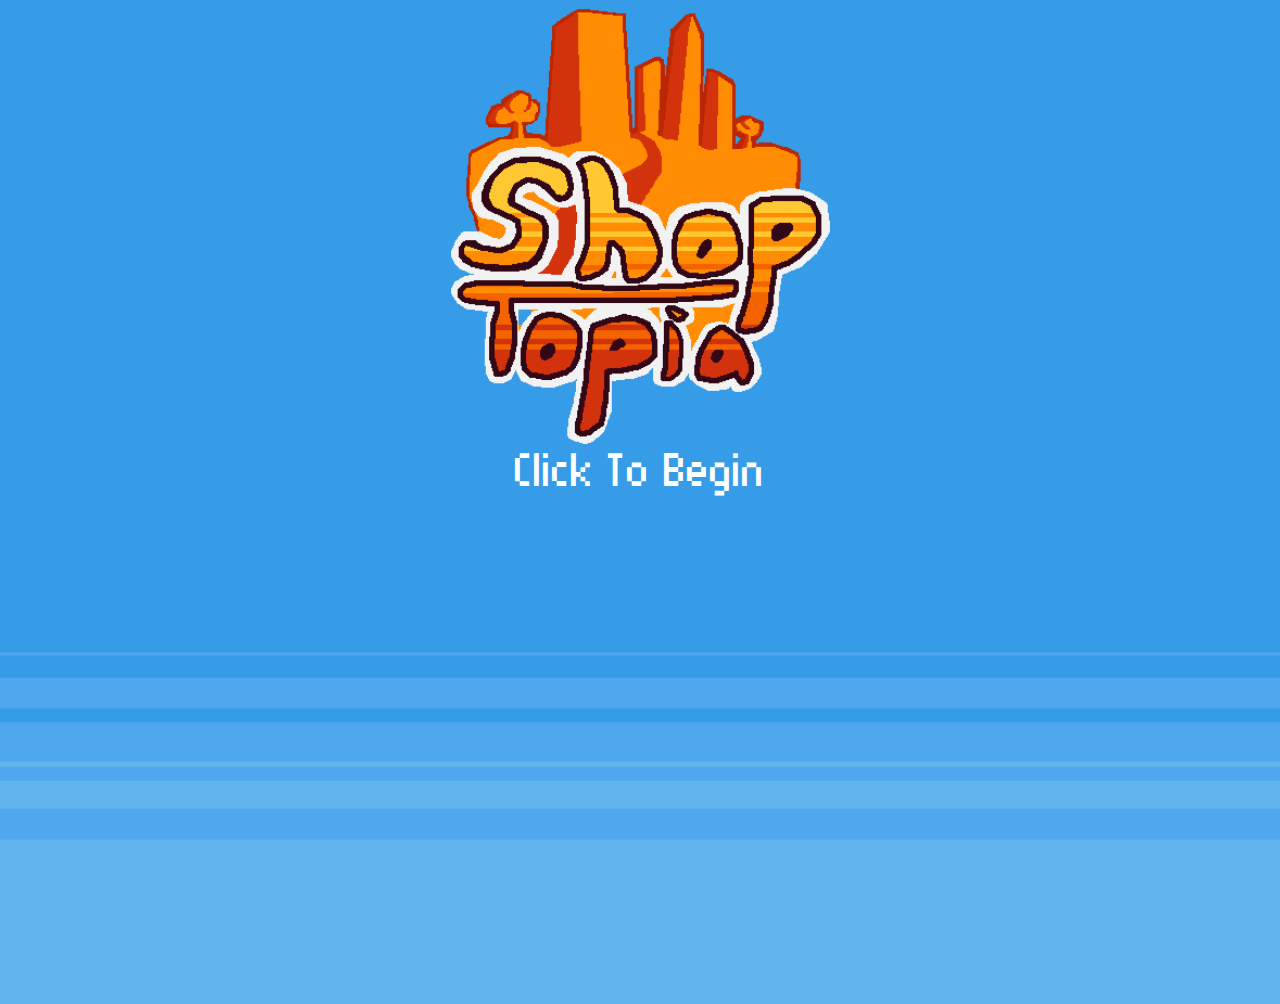
<file: index.html>
<!DOCTYPE html>
<html>

<head>
	<meta charset="utf-8">
	<meta name="viewport" content="width=device-width">
	<title>Shoptopia</title>
	<link href="https://cdn.jsdelivr.net/npm/bootstrap@5.0.0-beta2/dist/css/bootstrap.min.css" rel="stylesheet" integrity="sha384-BmbxuPwQa2lc/FVzBcNJ7UAyJxM6wuqIj61tLrc4wSX0szH/Ev+nYRRuWlolflfl"
	 crossorigin="anonymous">
	<script src="https://ajax.googleapis.com/ajax/libs/jquery/3.2.1/jquery.min.js">
	</script>
	<link href="style.css" rel="stylesheet" type="text/css" />
</head>

<body class="backgroundimage">

  <!-- Music -->
  <audio id="music" autoplay loop>
		  <source src="./sounds/VideoGameTrapMusicDayDreamByHeatleyBros.mp3"> Your browser does not support the audio element.
	</audio>

	<section>

    <!-- Link To Main.Html -->
		<a class="home" href="main.html">

      <!-- Floating Animation -->
      <div class="separator2"></div>
			
      <!-- Centralize Content -->
			<div class="align">

        <!-- Logo Image -->
				<img class="logoimage" src="./images/logo.png" alt="Logo Image">
      </div>

      <!-- Centralize Content -->
      <div class="align">
        <div class="description">Click To Begin</div>
      </div>
      </a>

      <!-- Stretch The Background To Cover White Spaces -->
      <div class="backgroundexpander"></div>
    </section>

    <script src="./scripts/indexcode.js"></script>
    <script src="./scripts/music.js"></script>
  </body>
</html>
</file>
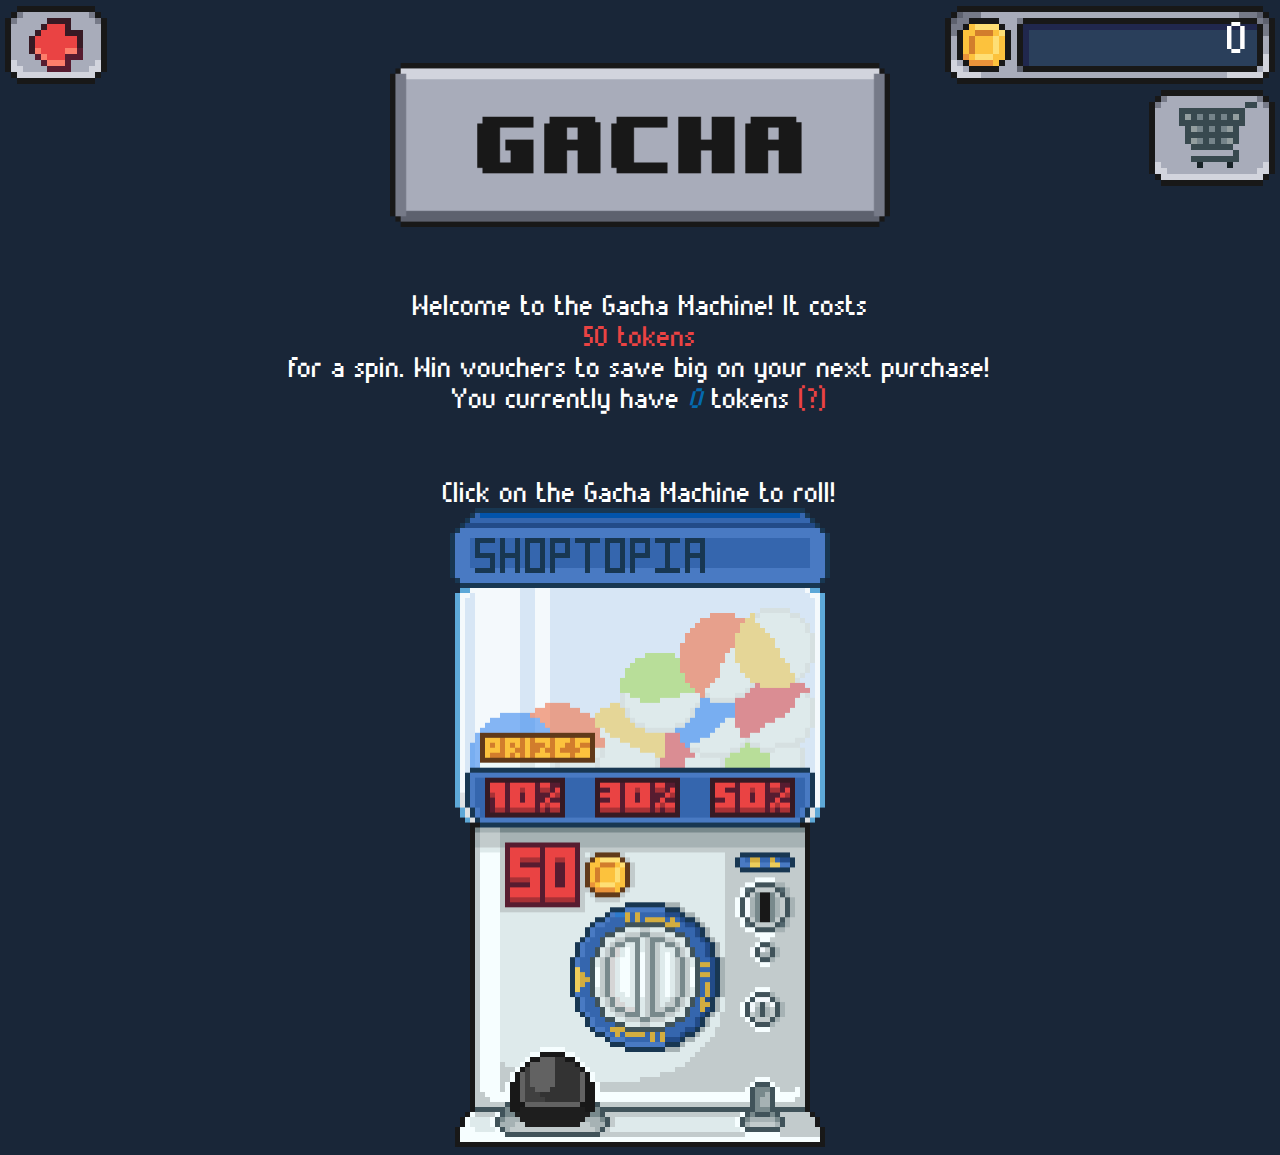
<file: gachapon.html>
<!DOCTYPE html>
<html>

<head>
	<meta charset="utf-8">
	<meta name="viewport" content="width=device-width">
	<title>Gacha</title>
	<link href="https://cdn.jsdelivr.net/npm/bootstrap@5.0.0-beta2/dist/css/bootstrap.min.css" rel="stylesheet" integrity="sha384-BmbxuPwQa2lc/FVzBcNJ7UAyJxM6wuqIj61tLrc4wSX0szH/Ev+nYRRuWlolflfl"
	 crossorigin="anonymous">
	<script src="https://ajax.googleapis.com/ajax/libs/jquery/3.2.1/jquery.min.js">
	</script>
	<link href="gachastyle.css" rel="stylesheet" type="text/css" />
  <link href="style.css" rel="stylesheet" type="text/css" />
</head>

<body class="backgroundcolor">

  <!-- Music -->
  <audio id="music" autoplay loop>
		  <source src="./sounds/VideoGameTrapMusicDayDreamByHeatleyBros.mp3"> Your browser does not support the audio element.
	</audio>

	<header>

    <!-- Spacer -->
    <div class="spacer"></div>

    <!-- Gacha Name Container -->
    <div class="gachatxtcontainer">
		<img class="gachanameimg" src="./images/gachaname.png" alt="Gacha Name">
    </div>

    <!-- Spacer -->
    <div class="spacer3"></div>
	</header>

	<section>
    <!-- Gacha Text -->
    <div class="gachatxt1">Welcome to the Gacha Machine! It costs <div class="gachatxt1highlight">50 tokens</div> for a spin. Win vouchers to save big on your next purchase!</div>

    <!-- Gacha Text + Pop Up Text -->
		<div class="gachatxt1">You currently have <i>x</i> tokens <div class="popup" onclick="Popup()">(?)
      <span class="popuptext" id="myPopup">Earn tokens by simply purchasing anything using our website! For every $1 spent you earn 1 token. So shop now!</span></div>
    </div>

    <!-- Spacer -->
    <div class="spacer3"></div>

    <div class="gachatxt1">Click on the Gacha Machine to roll!</div>

    <!-- Gacha Image Container -->
    <div class="gachatxtcontainer">
      <img id="Spin" class="gachamachineimg" src="./images/gachamachinebig.png" alt="Gacha Machine">
    </div>

  </section>

  <!-- Token Display -->
  <div class="tokencontainer">
    <img class="tokenimg" src="./images/tokenbig1.png" alt="Token Display">
    <div class="cointxt">x</div>
  </div>

  <!-- Cart Button Display -->
  <div class="cartbtncontainer">
    <img class="cartbtn" 
    onmouseover="this.src='./images/cartpressbig.png';"
    onmouseout="this.src='./images/cartbig.png';" onclick="location.href='./shoppingcart.html'"
    src="./images/cartbig.png" alt="Cart Button">
  </div>

  <!-- Back Button Display -->
  <div class="backcontainer">
    <img class="backimg" 
    onmouseover="this.src='./images/backpressbig.png';"
    onmouseout="this.src='./images/backbig.png';"
    onclick="goBack()" 
    src="./images/backbig.png" alt="Back Button">
  </div>

    <script src="./scripts/gachapon.js"></script>
    <script src="./scripts/maincode.js"></script>
    <script src="./scripts/music.js"></script>
  </body>
</file>
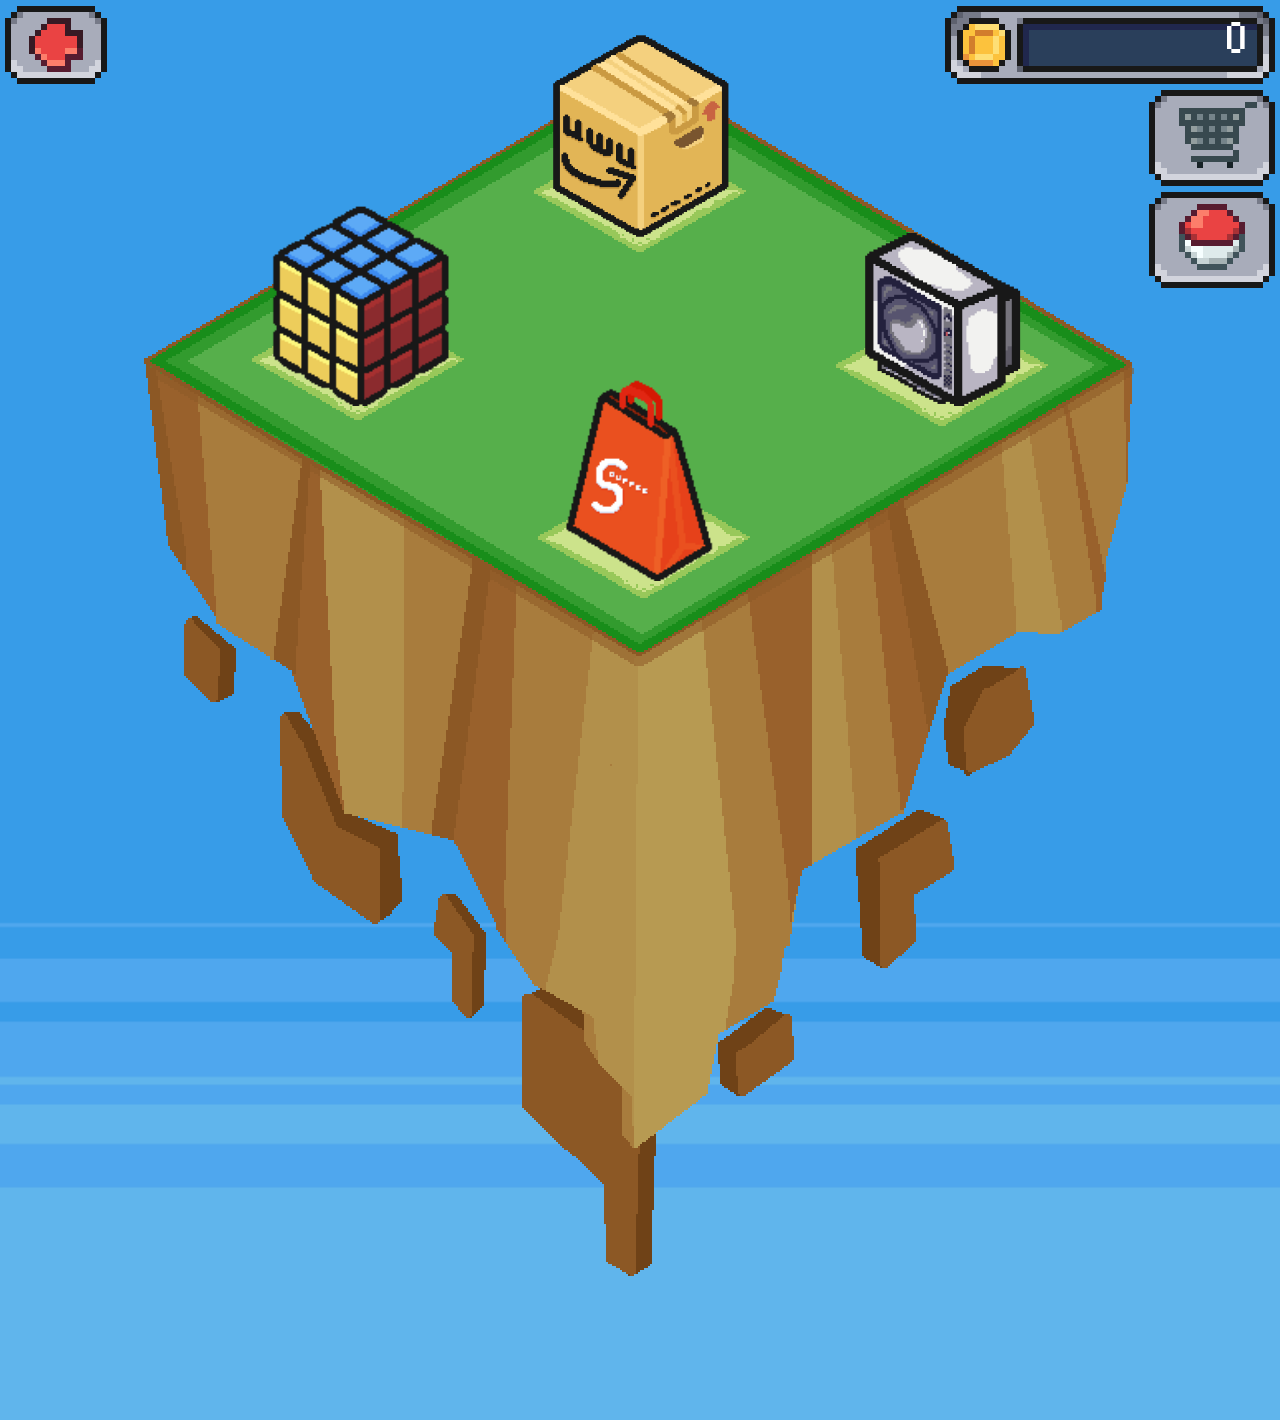
<file: main.html>
<!DOCTYPE html>
<html>

<head>
	<meta charset="utf-8">
	<meta name="viewport" content="width=device-width">
	<title>Island</title>
	<link href="https://cdn.jsdelivr.net/npm/bootstrap@5.0.0-beta2/dist/css/bootstrap.min.css" rel="stylesheet" integrity="sha384-BmbxuPwQa2lc/FVzBcNJ7UAyJxM6wuqIj61tLrc4wSX0szH/Ev+nYRRuWlolflfl"
	 crossorigin="anonymous">
	<link href="style.css" rel="stylesheet" type="text/css" />
	<script src="https://ajax.googleapis.com/ajax/libs/jquery/3.2.1/jquery.min.js">

	</script>
</head>

<body class="backgroundimage">

  <!-- Music -->
	<audio id="music" autoplay loop>
		<source src="./sounds/OtherworldMysteriousPensiveGameMusicByHeatleyBros.mp3"> Your browser does not support the audio element.
	</audio>

	<section>
    <!-- Floating Animation -->
		<div class="separator"></div>

    <!-- Centralized Content -->
		<div class="align">

      <!-- Island Container -->
			<div class="islandcontainer">

        <!-- Island Image -->
				<img class ="islandimg" src="./images/island.png" alt="Island Image">

          <!-- Uwuzon / Amazon -->
          <img class="uwuzon" src = "./images/uwuzon1.png" 
          onmouseover="this.src='./images/uwuzon2.png';"
          onmouseout="this.src='./images/uwuzon1.png';"
          onclick = "location.href='./chosenshop.html?shop=uwuzon'" alt="Uwuzon Image">

          <!-- Abay / Ebay -->
          <img class="abay" src = "./images/abay1.png" 
          onmouseover="this.src='./images/abay2.png';"
          onmouseout="this.src='./images/abay1.png';"
          onclick = "location.href='./chosenshop.html?shop=abay'" alt="Abay Image">

          <!-- Ladzada / Lazada -->
          <img class="ladzada" src = "./images/ladzada1.png"
          onmouseover="this.src='./images/ladzada2.png';"
          onmouseout="this.src='./images/ladzada1.png';"
          onclick = "location.href='./chosenshop.html?shop=ladzada'" alt="Ladzada Image">

          <!-- Souppee / Shopee -->
          <img class="souppee" src = "./images/souppee1.png" 
          onmouseover="this.src='./images/souppee2.png';"
          onmouseout="this.src='./images/souppee1.png';"
          onclick = "location.href='./chosenshop.html?shop=souppee'" alt="Souppee Image">
        </div>
      </div>

      <!-- Token Display -->
      <div class="tokencontainer">
        <img class="tokenimg" src="./images/tokenbig1.png" alt="Token Display">
        <div class="cointxt">x</div>
      </div>

      <!-- Cart Button Display -->
      <div class="cartbtncontainer">
        <img class="cartbtn" 
        onmouseover="this.src='./images/cartpressbig.png';"
        onmouseout="this.src='./images/cartbig.png';" onclick="location.href='./shoppingcart.html'"
        src="./images/cartbig.png" alt="Cart Button">
      </div>

      <!-- Back Button Display -->
      <div class="backcontainer">
        <img class="backimg" 
        onmouseover="this.src='./images/backpressbig.png';"
        onmouseout="this.src='./images/backbig.png';"
        onclick="goBack()" 
        src="./images/backbig.png" alt="Back Button">
      </div>
      
      <!-- Gacha Button Display -->
      <div class="gachacontainer">
        <img class="gachaimg"
        onmouseover="this.src='./images/gachapressbig.png';"
        onmouseout="this.src='./images/gachabig.png';"
        onclick= "location.href='./gachapon.html'"
        src="./images/gachabig.png" alt="Gacha Button">
      </div>

    </section>
    <script src="./scripts/maincode.js"></script>
    <script src="./scripts/music.js"></script>
  </body>
</file>
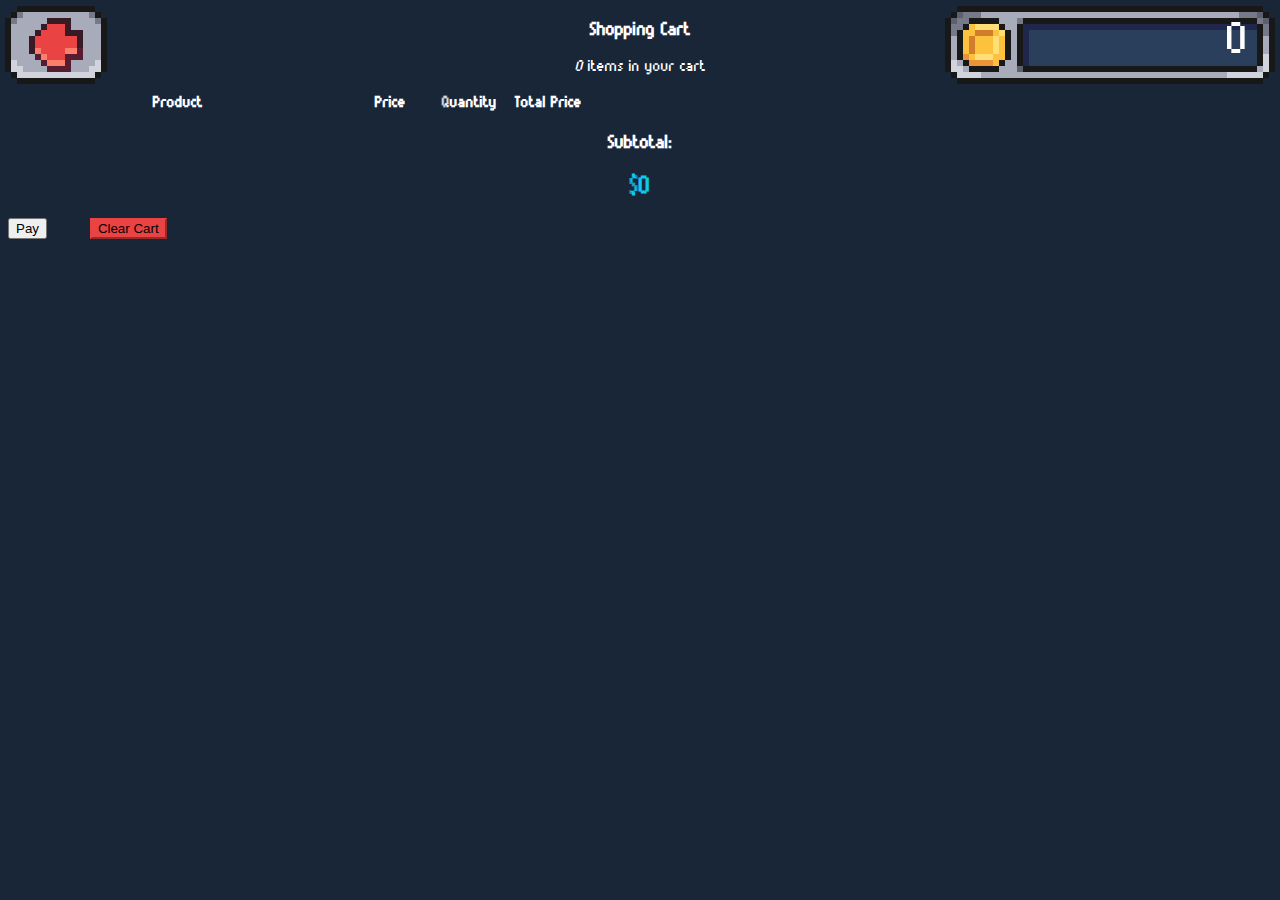
<file: shoppingcart.html>
<!DOCTYPE html>
<html>
  <head>
    <meta charset="utf-8">
    <meta name="viewport" content="width=device-width">
    <title>Cart</title>
    <link href="https://cdn.jsdelivr.net/npm/bootstrap@5.0.0-beta2/dist/css/bootstrap.min.css" rel="stylesheet" integrity="sha384-BmbxuPwQa2lc/FVzBcNJ7UAyJxM6wuqIj61tLrc4wSX0szH/Ev+nYRRuWlolflfl" crossorigin="anonymous">
     <script src="https://ajax.googleapis.com/ajax/libs/jquery/3.2.1/jquery.min.js"></script>
    <link href="style.css" rel="stylesheet" type="text/css" />
  </head>
  <body class="backgroundcolor">

    <!-- Music -->
    <audio id="music" autoplay loop>
		  <source src="./sounds/VideoGameTrapMusicDayDreamByHeatleyBros.mp3"> Your browser does not support the audio element.
	  </audio>

    <!-- Bootstrap -->
    <section class="pt-5 pb-5">

      <div class="container">

        <div class="row w-100">

          <div class="col-lg-12 col-md-12 col-12, cartfont">
            
            <!-- Header -->
            <h3 class="display-5 mb-2 text-center">Shopping Cart</h3>
            <p class="mb-5 text-center"><i class="totalItems text-info font-weight-bold">X</i> items in your cart</p>

            <!-- Table For Items In Cart -->
            <table id="shoppingCart" class="table table-condensed table-responsive, cartfont">
              <thead>
                <tr>
                    <th style="width:48%">Product</th>
                    <th style="width:12%">Price</th>
                    <th style="width:10%">Quantity</th>
                    <th style="width:12%">Total Price</th>
                </tr>
              </thead>
              <tbody class = "chosenItems"></tbody>
            </table>

            <!-- Subtotal Display -->
            <div class="float-right text-right">
              <h3 class = "subtotalText">Subtotal:</h3>
              <h2 class = "total-price">$X</h2>
            </div>
          </div>
        </div>
        
        <div class="row mt-4 d-flex align-items-center">
            <div class="col-sm-6 order-md-2 text-right, buttonfont">

                <!-- Pay / Clear / Voucher Option -->
                <div id = "Voucher"></div>
                <button id = "Pay" class="btn btn-primary mb-4 btn-lg pl-5 pr-5" onclick = "Pay()">Pay</button>
                <button id = "Clear" class="btn btn-primary mb-4 btn-lg pl-5 pr-5, clearcart">Clear Cart</button>           
            </div>
        </div>
    </div>

    <!-- Token Display -->
    <div class="tokencontainer">
      <img class="tokenimg" src="./images/tokenbig1.png" alt="Token Display">
      <div class="cointxt">x</div>
    </div>

    <!-- Back Button Display -->
    <div class="backcontainer">
      <img class="backimg" 
      onmouseover="this.src='./images/backpressbig.png';"
      onmouseout="this.src='./images/backbig.png';"
      onclick="goBack()" 
      src="./images/backbig.png" alt="Back Button">
    </div>

    </section>
    <!-- <button onclick = "test()">reset</button> -->
    <script src="./scripts/displaycart.js"></script>
    <script src="./scripts/maincode.js"></script>
    <script src="./scripts/music.js"></script>
  </body>
</file>
<file: style.css>
@keyframes float{
  0% {height: 10em;}
  50% {height: 14em;}
  100% {height: 10em;}
}

@keyframes floats{
  0% {height: 10em;}
  50% {height: 14em;}
  100% {height: 10em;}
}
@font-face {
    font-family: 'munroregular';
    src: url('./fonts/munro-webfont.woff2') format('woff2'),
         url('./fonts/munro-webfont.woff') format('woff');
    font-weight: normal;
    font-style: normal;
}

.spacer{
  margin-top: 5%;
}

.spacer2{
  display: flex;
  justify-content: center;
  margin-top: 5%;
  margin-bottom: 3%;
}

.spacer3{
  margin-top: 5%;
}

body{

  height: 100%;
}

.backgroundexpander{
  height: 500px;
}

.backgroundimage{
  background-color: rgb(96, 181, 236);
  background-image: url(./images/skybg.png);
  background-repeat: no-repeat;
  background-size: 100% 100%;
  background-position: center;
}

.logoimage{
  width: 30%;
}

.align {
  border-color: red;
  display: flex;
  justify-content: center;
}

.description{
  font-family: 'munroregular';
  font-size: 300%;
  font-style: bold;
  color: white;
}

.home{
    text-decoration: none;
}

.islandcontainer{
  position: relative;
}

.tokencontainer{
  position: fixed;
  top: 6px;
  right: 5px;
  /* animation-name: token;
  animation-duration: 1s;
  animation-iteration-count: infinite; */
}

.cartbtncontainer{
  position: fixed;
  top: 90px;
  right: 5px;
}

.cartbtn{
  cursor: pointer;
}

.gachacontainer{
  position: fixed;
  top: 192px;
  right: 5px;
}

.gachaimg{
  cursor: pointer;
}

.gachatxtcontainer{
  display: flex;
  justify-content: center;
  text-align: center;
}

.gachanameimg{
  width: 50%;
  max-width: 500px;
}

.gachamachineimg{
  cursor: pointer;
  position: relative;
  margin-left: auto;
  margin-right: auto;
  width: 30%;
}

.gachatxt1{
  font-family: 'munroregular';
  color: white;
  font-size: 180%;
  text-align: center;
}

.gachatxt1highlight{
  color: rgb(234, 67, 67);
}

.gachatxt1 > i{
  color: rgb(4, 106, 175);
}

.align {
  display: flex;
  justify-content: center;
}

.separator{
  animation-name: float;
  animation-duration: 10s;
  animation-iteration-count: infinite;
}

.separator2{
  animation-name: floats;
  animation-duration: 10s;
  animation-iteration-count: infinite;
}


.uwuzon{
  cursor: pointer;
  position: absolute;
  top: -3%;
  left: 40%;
  width: 20%;
  height: auto;
}


.ladzada{
  cursor: pointer;
  position: absolute;
  top: 16%;
  left: 69%;
  width: 25%;
  height: auto;
}

.abay{
  cursor: pointer;
  position: absolute;
  top: 14%;
  left: 12%;
  width: 20%;
  height: auto;
}
.souppee{
  cursor: pointer;
  position: absolute;
  top: 25.5%;
  left: 40%;
  width: 20%;
  height: auto;
}


.islandimg{
  width:100%;
}

.tokenimg{
  width: 100%;
}

.cointxt{
  position: absolute;
  top: 10%;
  right: 8%;
  color: white;
  font-size: 280%;
  font-style: normal;
  font-family: 'munroregular';
}

.backgroundcolor{
  background-color: rgb(25, 38, 56);
}

.itemcontainer{
  display: flex;
  margin-left: auto;
  margin-right: auto;
  width: 90%;
  justify-content: center;
  flex-wrap:wrap;
}


.itemcontainer > div {
  cursor: pointer;
  display: flex;
  justify-content: center;
  background-image: url(./images/border1.png);
  background-size: 100% 100%;
  width: 30%;
  min-width: 232px;
  max-width: 340px;
  max-height: 340px;
  height: auto;
  margin: 1em;
  padding: 3%;
}

.itemcontainer > div:hover {
  background-image: url(./images/border2.png);
}

.loadingspacer{
  margin-top: 60%;
}

.loadingcontainer {
  display: flex;
  justify-content: center;
  width: 100%;
}

.loadingtxt{
  font-size: 300%;
  font-family: 'munroregular';
  color: rgb(4, 106, 175);
  text-align: center;
}

.itemimg{
  /* background-color: rgba(0,0,0,0.2); */
  width: 100%;
  min-width: 200px;
  min-height: 200px;
  height: auto;
}

.shopname{
  width: 50%;
  max-width: 500px;
}

.chosenitemcontainer{
  display: flex;
  justify-content: center;
  flex-direction: column;
  text-align: center;

}

.chosenitemimagecontainer{
  display: flex;
  justify-content: center;
  flex-direction: column;
  text-align: center;
  background-image: url(./images/border1.png);
  min-width: 232px;
  background-size: 100% 100%;
  height: auto;
  padding: 3%;
  margin-left: auto;
  margin-right: auto;
  width: 50%;
  max-width: 400px;
  max-height: 400px;
  
}

.itemImage{
  min-width: 200px;
  min-height: 200px;
  width: 95%;
  height: auto;

}

.itemInfo{
  display: flex;
  justify-content: center;
  flex-direction: column;
  text-align: center;
  color: white;
  font-style: normal;
  font-family: 'munroregular';
}

.itemCat{
  font-size: 150%;
}

.itemDesc{
  font-size: 150%;
}

.itemPrice{
  font-size: 300%;
}

.itemName{
  font-size: 300%;
}

.backcontainer{
  position: fixed;
  top: 6px;
  left: 5px;
}

.backimg{
  cursor: pointer;
  width: 100%;
}

.cartcontainer{
  cursor: pointer;
  display: flex;
  justify-content: center;
  flex-direction: column;
  margin-left: auto;
  margin-right: auto;
  
}

.carttext{
  font-size: 90%;
  font-family: 'munroregular';
  color: rgb(143, 196, 67);
}

#AddToCart{
  width: 96px;
  height: 78px;
}

.cartfont{
  font-family: 'munroregular';
  color: white;
  text-align: center;
}


.buttonfont{
  font-family: 'munroregular';
  color: white;
}

.clearcart{
  background-color: rgb(234, 67, 67);
  border-color: rgb(234, 67, 67);
  margin-left: 3%;
}

.clearcart:hover{
  background-color: rgb(157, 41, 45);
  border-color: rgb(157, 41, 45);
}

.total-price{
  color: rgb(13, 202, 240);
}

#shoppingCart{
  color: white;
}

@media screen and (max-width: 480px) {
  @keyframes floats{
  0% {height: 2em;}
  50% {height: 5em;}
  100% {height: 2em;}
  }

  .backgroundcolor {background-color: rgb(31,31,31);}

  .backimg {content: url('./images/back.png');}

  .tokenimg {content: url('./images/token1.png');}

  .cointxt {font-size: 200%;}

  .cartbtncontainer{top: 63px;}
  .cartbtn {content: url('./images/cart.png');}

  .gachacontainer{top: 132px;}
  .gachaimg {content: url('./images/gacha.png');}

  .spacer2 {margin-top: 30%;}

  .spacer {margin-top: 30%;}

  .gachamachineimg {width: 80%; height: 80%;} 

  .backgroundexpander {height: 300px;}

  .logoimage {width: 80%; height: auto;}

  .itemcontainer {width: 100%;}

  .shopname{width: 80%;}

  .gachanameimg {width: 80%;}

}
</file>
<file: gachastyle.css>
/* Popup container - can be anything you want */
.popup {
  position: relative;
  display: inline-block;
  cursor: pointer;
  -webkit-user-select: none;
  -moz-user-select: none;
  -ms-user-select: none;
  user-select: none;
  font-family: 'munroregular';
  color: rgb(234, 67, 67);
}

/* The actual popup */
.popup .popuptext {
  visibility: hidden;
  width: 550px;
  background-color: #555;
  color: #fff;
  text-align: center;
  border-radius: 6px;
  padding: 8px 0;
  position: absolute;
  z-index: 1;
  bottom: 125%;
  left: -650%;
  margin-left: -80px;
  font-size: 100%;
}

/* Popup arrow */
.popup .popuptext::after {
  content: "";
  position: absolute;
  top: 100%;
  left: 50%;
  margin-left: -5px;
  border-width: 5px;
  border-style: solid;
  border-color: #555 transparent transparent transparent;
}

/* Toggle this class - hide and show the popup */
.popup .show {
  visibility: visible;
  -webkit-animation: fadeIn 1s;
  animation: fadeIn 1s;
}

/* Add animation (fade in the popup) */
@-webkit-keyframes fadeIn {
  from {opacity: 0;} 
  to {opacity: 1;}
}

@keyframes fadeIn {
  from {opacity: 0;}
  to {opacity:1 ;}
}

@media screen and (max-width: 480px) {
  .popup .popuptext {
    left: -300%;
    font-size: 50%;
    width: 80px;
  }
}
</file>
